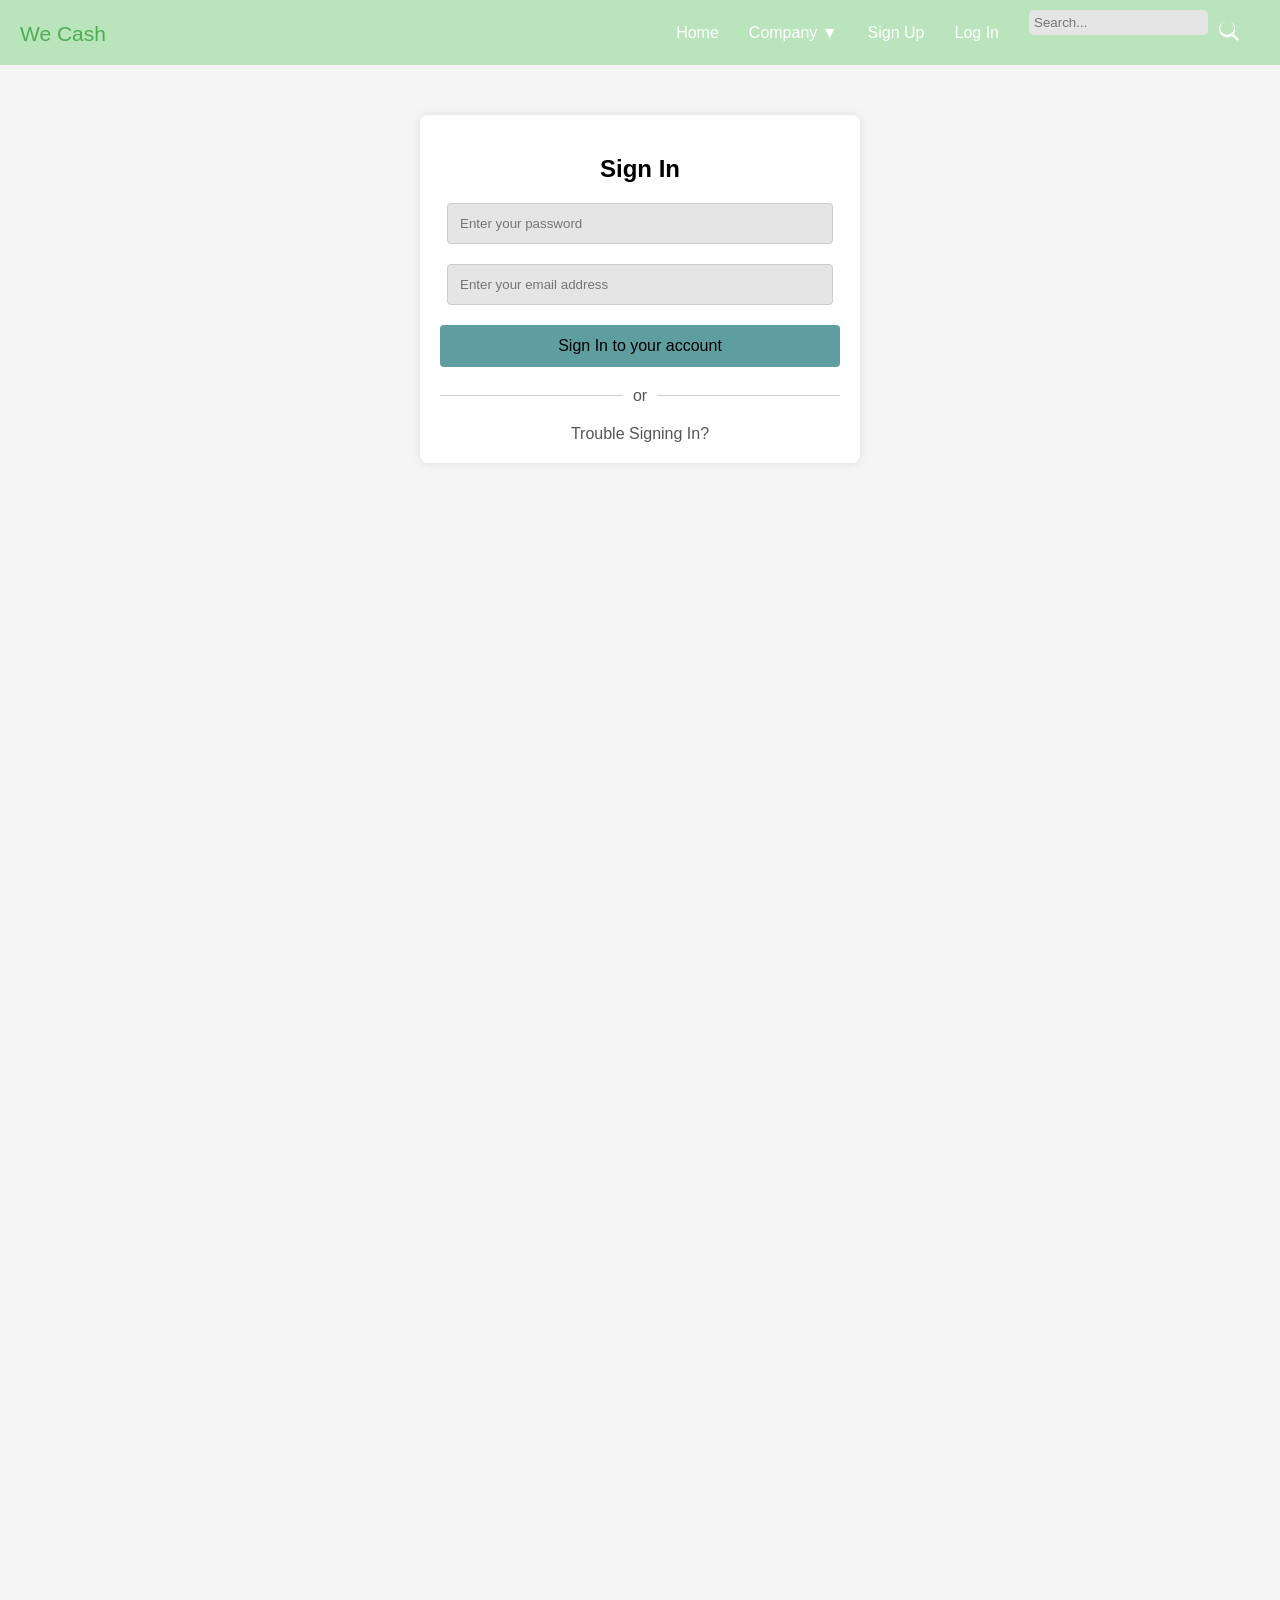
<file: signin.html>
<!DOCTYPE html>
<html lang="en">
<head>
    <meta charset="UTF-8">
    <meta name="viewport" content="width=device-width, initial-scale=1.0">
    <title>Sign In</title>
    <link rel="stylesheet" href="./istyle.css">
    <style>
        body {
            font-family: Arial, sans-serif;
            margin: 0;
            padding: 0;
            background-color: #f5f5f5;
        }

        .container {
            max-width: 400px;
            margin: 50px auto;
            padding: 20px;
            background-color: #fff;
            border-radius: 8px;
            box-shadow: 0px 0px 10px rgba(0, 0, 0, 0.1);
            text-align: center;
        }

        h2 {
            margin-bottom: 20px;
        }

        label {
            display: block;
            margin-bottom: 8px;
            text-align: left;
        }

        input[type="email"] {
            width: 90%;
            padding: 12px;
            margin-bottom: 20px;
            border: 1px solid #ccc;
            border-radius: 4px;
            background-color: #e5e5e5;
        }

        
        .link {
            margin-top: 20px;
            color: #555;
            cursor: pointer;
        }
        
        .link:hover {
            text-decoration: underline;
        }

        .divider {
            display: flex;
            align-items: center;
            margin: 20px 0;
        }
        
        .divider hr {
            flex-grow: 1;
            border: none;
            border-top: 1px solid #ccc;
        }
        
        .divider span {
            margin: 0 10px;
            color: #555;
        }
        
        .btn-next {
            width: 100%;
            padding: 12px;
            background-color: #87cefa;
            border: none;
            border-radius: 4px;
            color: #fff;
            font-size: 16px;
            cursor: pointer;
        }

        .btn-next:hover {
        
            background-color: #e5e5e5;
        }
        .btn-create-account {
            width: 100%;
            padding: 12px;
            border: none;
            border-radius: 4px;
            color: #000;
            background-color: cadetblue;
            font-size: 16px;
            cursor: pointer;
        }

        .btn-create-account:hover {
            background-color: #d3d3d3;
        }
        .container {
            max-width: 400px;
            margin: 50px auto;
            padding: 20px;
            background-color: #fff;
            border-radius: 8px;
            box-shadow: 0px 0px 10px rgba(0, 0, 0, 0.1);
            text-align: center;
        }
       
        h2 {
            margin-bottom: 20px;
        }
       
        label {
            display: block;
            margin-bottom: 8px;
            text-align: left;
        }
       
        input  {
            width: 90%;
            padding: 12px;
            margin-bottom: 20px;
            border: 1px solid #ccc;
            border-radius: 4px;
            background-color: #e5e5e5;
        }

        
    </style>
    <nav class="navbar">
        <div class="logo">
          <svg xmlns="http://www.w3.org/2000/svg" width="100" height="40" viewBox="0 0 100 40">
            <text x="0" y="30" font-family="Arial" font-size="21" fill="#4CAF50">We Cash</text>
          </svg>
        </div>
        <ul class="nav-links">
          <li><a href="./index.html">Home</a></li>
          <li class="dropdown">
            <a href="#">Company <span class="dropdown-arrow">▼</span></a>
            <ul class="dropdown-menu">
              <li><a href="./index.html">About Us</a></li>
              <li><a href="./index.html">Contact Us</a></li>
            </ul>
          </li>
          <li><a href="./signup.html">Sign Up</a></li>
          <li><a href="signin.html">Log In</a></li>
          <li class="search-container">
            <input type="text" placeholder="Search..." class="search-input">
            <button class="search-button" onclick="focusSearch()">
              <svg xmlns="http://www.w3.org/2000/svg" width="20" height="20" fill="currentColor" class="bi bi-search" viewBox="0 0 16 16">
                <path fill-rule="evenodd" d="M11.742 10.344a6.5 6.5 0 1 0-1.397 1.397l3.646 3.646a1 1 0 0 0 1.415-1.415l-3.646-3.646zm-5.242.656a5.5 5.5 0 1 1 0-11 5.5 5.5 0 0 1 0 11z" />
              </svg>
            </button>
          </li>
        </ul>
      </nav>                           
     <div class="container">
         <h2>Sign In</h2>
    
 
         <input type="password" id="password" placeholder="Enter your password" required>
        <input type="email" id="email" placeholder="Enter your email address" required> 
       <a style="text-decoration-line: none;  color: #000;" href="./user-page.html"> <button class="btn-create-account"> Sign In to your account</button></a>
        
        <div class="divider">
            <hr>
            <span>or</span>
            <hr>
        </div>
        
        <div class="link" onclick="alert('Help page not yet implemented')">Trouble Signing In?</div>
        
    </div>
    <script type="module">
        // Import the functions you need from the SDKs you need
        import { initializeApp } from "https://www.gstatic.com/firebasejs/11.1.0/firebase-app.js";
        import { getAuth,signInWithEmailAndPassword } from "https://www.gstatic.com/firebasejs/11.1.0/firebase- auth.js";
        // TODO: Add SDKs for Firebase products that you want to use
        // https://firebase.google.com/docs/web/setup#available-libraries
      
        // Your web app's Firebase configuration
        // For Firebase JS SDK v7.20.0 and later, measurementId is optional
        const firebaseConfig = {
          apiKey: "AIzaSyDbcOiDEbh00C_inqFZbw2v-kAWwWC19Ws",
          authDomain: "wecash-a0756.firebaseapp.com",
          databaseURL: "https://wecash-a0756-default-rtdb.firebaseio.com",
          projectId: "wecash-a0756",
          storageBucket: "wecash-a0756.firebasestorage.app",
          messagingSenderId: "341614312585",
          appId: "1:341614312585:web:4b2fc6975d727eddf49a58",
          measurementId: "G-C700T0SBC9"
        };
      
        // Initialize Firebase
        const app = initializeApp(firebaseConfig);
        const  getAuth = getAuth();
        
        
      document.getElementById("signIn").addEventListener("click", () => {
        let signInEmail =document.getElementById("signInEmail").value
        let signInPassword = document.getElementById("signInPassword").value

        console.log({signInEmail, signInPassword})

        signInWithEmailAndPassword(auth, signInEmail, signInPassword)
          .then((userCredential) => {
          
            const user = userCredential.user;

            console.log(user)

            alert("Signed In successfully")
            
            location.href = "./user-page.html"
          })
          .catch((error) => {
            const errorCode = error.code;
            const errorMessage = error.message;

            console.log(errorCode)
            console.log(errorMessage)
          });
      });
      </script>
</body>
</html>
</file>
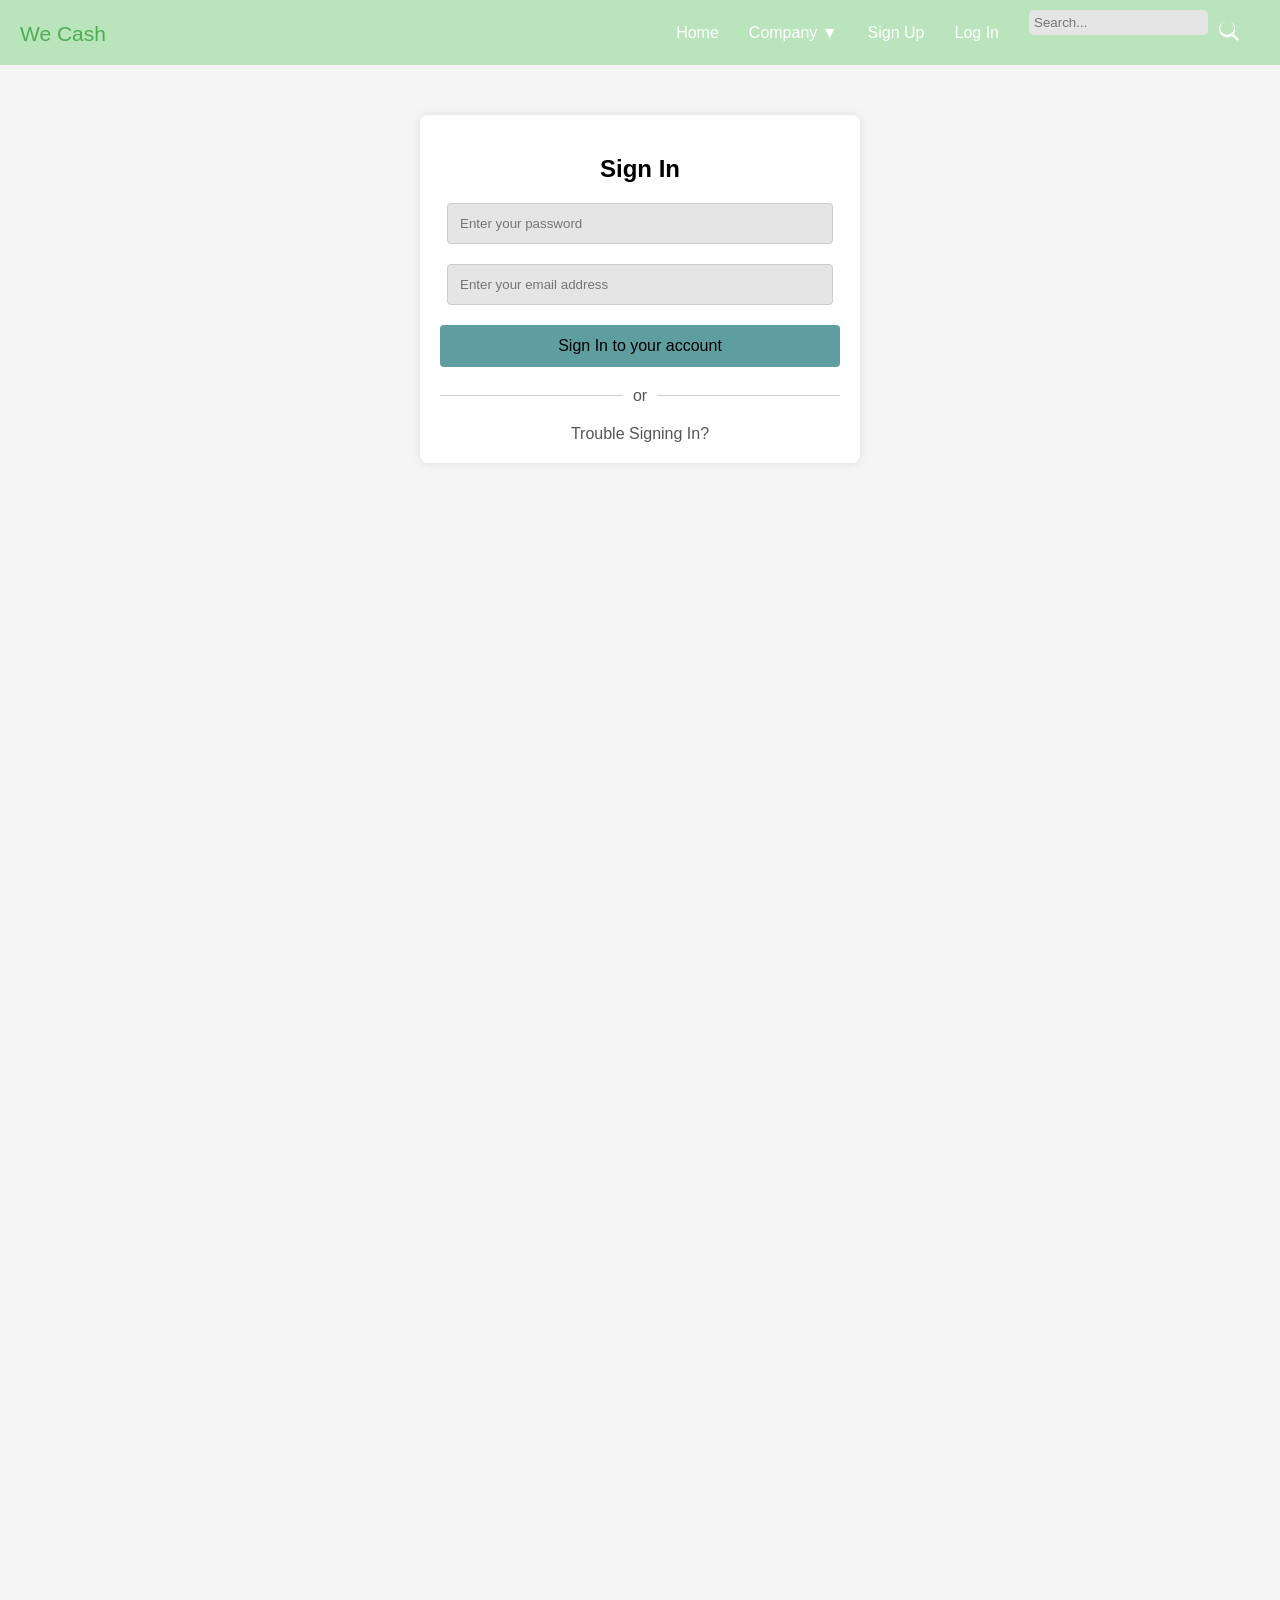
<file: public/signin.html>
<!DOCTYPE html>
<html lang="en">
<head>
    <meta charset="UTF-8">
    <meta name="viewport" content="width=device-width, initial-scale=1.0">
    <title>Sign In</title>
    <link rel="stylesheet" href="./istyle.css">
    <style>
        body {
            font-family: Arial, sans-serif;
            margin: 0;
            padding: 0;
            background-color: #f5f5f5;
        }

        .container {
            max-width: 400px;
            margin: 50px auto;
            padding: 20px;
            background-color: #fff;
            border-radius: 8px;
            box-shadow: 0px 0px 10px rgba(0, 0, 0, 0.1);
            text-align: center;
        }

        h2 {
            margin-bottom: 20px;
        }

        label {
            display: block;
            margin-bottom: 8px;
            text-align: left;
        }

        input[type="email"] {
            width: 90%;
            padding: 12px;
            margin-bottom: 20px;
            border: 1px solid #ccc;
            border-radius: 4px;
            background-color: #e5e5e5;
        }

        
        .link {
            margin-top: 20px;
            color: #555;
            cursor: pointer;
        }
        
        .link:hover {
            text-decoration: underline;
        }

        .divider {
            display: flex;
            align-items: center;
            margin: 20px 0;
        }
        
        .divider hr {
            flex-grow: 1;
            border: none;
            border-top: 1px solid #ccc;
        }
        
        .divider span {
            margin: 0 10px;
            color: #555;
        }
        
        .btn-next {
            width: 100%;
            padding: 12px;
            background-color: #87cefa;
            border: none;
            border-radius: 4px;
            color: #fff;
            font-size: 16px;
            cursor: pointer;
        }

        .btn-next:hover {
        
            background-color: #e5e5e5;
        }
        .btn-create-account {
            width: 100%;
            padding: 12px;
            border: none;
            border-radius: 4px;
            color: #000;
            background-color: cadetblue;
            font-size: 16px;
            cursor: pointer;
        }

        .btn-create-account:hover {
            background-color: #d3d3d3;
        }
        .container {
            max-width: 400px;
            margin: 50px auto;
            padding: 20px;
            background-color: #fff;
            border-radius: 8px;
            box-shadow: 0px 0px 10px rgba(0, 0, 0, 0.1);
            text-align: center;
        }
       
        h2 {
            margin-bottom: 20px;
        }
       
        label {
            display: block;
            margin-bottom: 8px;
            text-align: left;
        }
       
        input  {
            width: 90%;
            padding: 12px;
            margin-bottom: 20px;
            border: 1px solid #ccc;
            border-radius: 4px;
            background-color: #e5e5e5;
        }

        
    </style>
    <nav class="navbar">
        <div class="logo">
          <svg xmlns="http://www.w3.org/2000/svg" width="100" height="40" viewBox="0 0 100 40">
            <text x="0" y="30" font-family="Arial" font-size="21" fill="#4CAF50">We Cash</text>
          </svg>
        </div>
        <ul class="nav-links">
          <li><a href="./index.html">Home</a></li>
          <li class="dropdown">
            <a href="#">Company <span class="dropdown-arrow">▼</span></a>
            <ul class="dropdown-menu">
              <li><a href="./index.html">About Us</a></li>
              <li><a href="./index.html">Contact Us</a></li>
            </ul>
          </li>
          <li><a href="./signup.html">Sign Up</a></li>
          <li><a href="signin.html">Log In</a></li>
          <li class="search-container">
            <input type="text" placeholder="Search..." class="search-input">
            <button class="search-button" onclick="focusSearch()">
              <svg xmlns="http://www.w3.org/2000/svg" width="20" height="20" fill="currentColor" class="bi bi-search" viewBox="0 0 16 16">
                <path fill-rule="evenodd" d="M11.742 10.344a6.5 6.5 0 1 0-1.397 1.397l3.646 3.646a1 1 0 0 0 1.415-1.415l-3.646-3.646zm-5.242.656a5.5 5.5 0 1 1 0-11 5.5 5.5 0 0 1 0 11z" />
              </svg>
            </button>
          </li>
        </ul>
      </nav>                           
     <div class="container">
         <h2>Sign In</h2>
    
 
         <input type="password" id="password" placeholder="Enter your password" required>
        <input type="email" id="email" placeholder="Enter your email address" required> 
       <a style="text-decoration-line: none;  color: #000;" href="./user-page.html"> <button class="btn-create-account"> Sign In to your account</button></a>
        
        <div class="divider">
            <hr>
            <span>or</span>
            <hr>
        </div>
        
        <div class="link" onclick="alert('Help page not yet implemented')">Trouble Signing In?</div>
        
    </div>
    <script type="module">
        // Import the functions you need from the SDKs you need
        import { initializeApp } from "https://www.gstatic.com/firebasejs/11.1.0/firebase-app.js";
        import { getAuth,signInWithEmailAndPassword } from "https://www.gstatic.com/firebasejs/11.1.0/firebase- auth.js";
        // TODO: Add SDKs for Firebase products that you want to use
        // https://firebase.google.com/docs/web/setup#available-libraries
      
        // Your web app's Firebase configuration
        // For Firebase JS SDK v7.20.0 and later, measurementId is optional
        const firebaseConfig = {
          apiKey: "AIzaSyDbcOiDEbh00C_inqFZbw2v-kAWwWC19Ws",
          authDomain: "wecash-a0756.firebaseapp.com",
          databaseURL: "https://wecash-a0756-default-rtdb.firebaseio.com",
          projectId: "wecash-a0756",
          storageBucket: "wecash-a0756.firebasestorage.app",
          messagingSenderId: "341614312585",
          appId: "1:341614312585:web:4b2fc6975d727eddf49a58",
          measurementId: "G-C700T0SBC9"
        };
      
        // Initialize Firebase
        const app = initializeApp(firebaseConfig);
        const  getAuth = getAuth();
        
        
      document.getElementById("signIn").addEventListener("click", () => {
        let signInEmail =document.getElementById("signInEmail").value
        let signInPassword = document.getElementById("signInPassword").value

        console.log({signInEmail, signInPassword})

        signInWithEmailAndPassword(auth, signInEmail, signInPassword)
          .then((userCredential) => {
          
            const user = userCredential.user;

            console.log(user)

            alert("Signed In successfully")
            
            location.href = "./user-page.html"
          })
          .catch((error) => {
            const errorCode = error.code;
            const errorMessage = error.message;

            console.log(errorCode)
            console.log(errorMessage)
          });
      });
      </script>
</body>
</html>
</file>
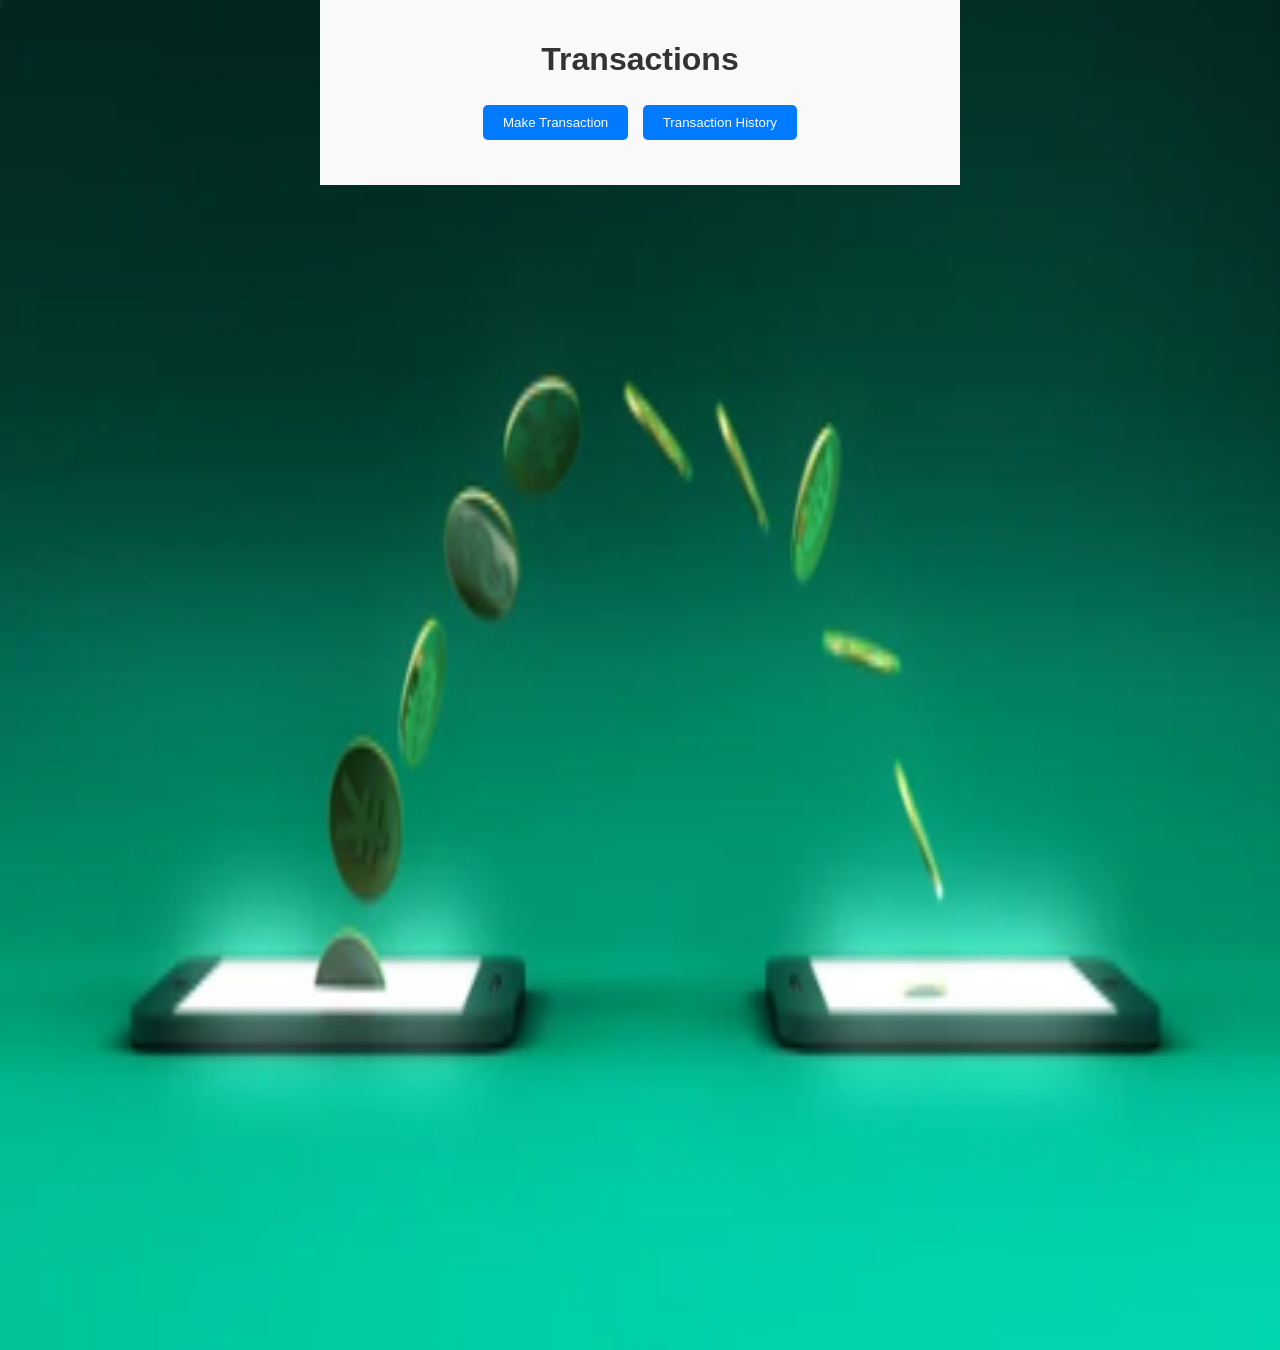
<file: public/Transaction.html>
<!DOCTYPE html>
<html lang="en">
<head>
  <meta charset="UTF-8">
  <meta name="viewport" content="width=device-width, initial-scale=1.0">
  <title>Make Transaction</title>
  <script src="./script.js"></script>
  <style>
    body {
      font-family: Arial, sans-serif;
      color: #333;
      margin: 0;
      padding: 0;
    }
    .content {
      max-width: 600px;
      background-color: #f9f9f9;
      margin: 0 auto;
      padding: 20px;
    }
    .background img {
      width: 100%;
      height: 150%;
      background-size: cover;
      position: absolute;
      z-index: -1;
      top: 0;
    }
    .Details {
      max-width: 600px;
    }
    h1 {
      text-align: center;
    }
    form {
      margin-bottom: 20px;
    }
    label {
      display: block;
      margin-bottom: 5px;
      font-weight: bold;
    }
    input[type="text"],
    input[type="number"],
    input[type="date"],
    input[type="time"],
    select {
      width: 95%;
      padding: 10px;
      margin-bottom: 15px;
      border: 1px solid #ccc;
      border-radius: 5px;
    }
    button {
      background-color: #007bff;
      color: #fff;
      padding: 10px 20px;
      border: none;
      border-radius: 5px;
      cursor: pointer;
      margin: 5px;
    }
    button:hover {
      background-color: #0056b3;
    } 

    #bankForm, #transactionHistory {
      display: none;
    }
    #accountDetails,
    #insufficientFundsMessage,
    #transactionDetails {
      background-color: #f1f1f1;
      padding: 15px;
      border-radius: 5px;
      margin-bottom: 20px;
      display: none;
    }
    #insufficientFundsMessage {
      color: red;
      font-weight: bolder;
    }
    #accountDetails h2,
    #transactionHistory h2,
    #transactionDetails h2 {
      margin-top: 0;
    }
    #accountDetails{
        position: relative;
        left: 65%;
    }
    ul {
      list-style: none;
      padding: 0;
    }
    #transactionHistory li::before {
      content: "• ";
    } 

    .button-container {
      text-align: center;
      margin-bottom: 20px;
    }
  </style>
</head>
<body>
  <div class="background">
    <img src="./asset/Screenshot 2024-12-26 171820.png" alt="background">
  </div>

  <div class="row row-task mt-5">
    <div class="container content">
      <div class="col">
        <h1>Transactions</h1>
   
        <div class="button-container">
          <button id="makeTransactionBtn">Make Transaction</button>
          <button id="showHistoryBtn">Transaction History</button>
        </div>
 
        <form id="bankForm">
          <label for="name">Name:</label>
          <input type="text" id="name" required><br>
  
          <label for="accountNumber">Account Number:</label>
          <input type="text" id="accountNumber" required><br>
  
          <label for="transactionType">Transaction Type:</label>
          <select id="transactionType" required>
            <option value="deposit">Deposit</option>
            <option value="withdrawal">Withdrawal</option>
            <option value="expenses">Expenses</option>
          </select><br>
  
          <label for="amount">Amount:</label>
          <input type="number" id="amount" required><br>
  
          <button type="submit">Submit</button>
        </form>
      </div>
    </div>
    <div class="container Details">
      <div class="col">
    
        <div class="accountDetails" id="accountDetails">
          <h2>Account Details</h2>
          <p>Name: <span class="name"></span></p>
          <p>Account Number: <span class="accountNumber"></span></p>
          <p>Balance: <span class="balance"></span></p>
        </div>
   
        <div id="transactionHistory">
          <ul id="transactions"></ul>
        </div>
  
        <div id="insufficientFundsMessage">
          Insufficient Funds
        </div>
  
        <div   id="transactionDetails">
          <h2>Transaction Details</h2>
          <p>Name: <span class="name"></span></p>
          <p>Account Number: <span class="accountNumber"></span></p>
          <p>Type: <span class="type"></span></p>
          <p>Amount: <span class="amount"></span></p>
        </div>
      </div>
    </div>
  </div>

  <script>
    
    document.getElementById("makeTransactionBtn").addEventListener("click", function() {
      document.getElementById("bankForm").style.display = "block";
      document.getElementById("transactionHistory").style.display = "none";
      document.getElementById("accountDetails").style.display = "none";
      document.getElementById("transactionDetails").style.display = "none";
      document.getElementById("insufficientFundsMessage").style.display = "none";
    });

    
    document.getElementById("showHistoryBtn").addEventListener("click", function() {
      document.getElementById("bankForm").style.display = "none";
      document.getElementById("transactionHistory").style.display = "block";
      document.getElementById("accountDetails").style.display = "block";
      document.getElementById("transactionDetails").style.display = "none";
      document.getElementById("insufficientFundsMessage").style.display = "none";
    });
  </script>
</body>
</html>
</file>
<file: istyle.css>
body {
   font-family: Arial, sans-serif;
   margin: 0;
   padding: 0;
   min-height: 200vh;
   background: #f5f5f5;
 }
 .navbar {
   display: flex;
   justify-content: space-between;
   align-items: center;
   background-color: #bae4bc;
   padding: 10px 20px;
 }

 .nav-links {
   list-style: none;
   display: flex;
   align-items: center;
   margin: 0;
   padding: 0;
 }

 .nav-links li {
   position: relative;
   margin: 0 15px;
 }

 .nav-links a {
   color: white;
   text-decoration: none;
   font-size: 16px;
   transition: color 0.3s;
 }

 .nav-links a:hover {
   color: wheat;
 }

 .dropdown-menu {
   display: none;
   position: absolute;
   top: 100%;
   left: 0;
   background-color: white;
   border-radius: 5px;
   box-shadow: 0 2px 5px rgba(0, 0, 0, 0.2);
   z-index: 1000;
 }

 .dropdown-menu li {
   margin: 0;
 }

 .dropdown-menu a {
   color: #333;
   padding: 10px 15px;
   display: block;
 }

 .dropdown-menu a:hover {
   background-color: #f0f0f0;
 }

 .dropdown:hover .dropdown-menu {
   display: block;
 }

 .search-container {
   display: flex;
   align-items: center;
 }

 .search-input {
   padding: 5px;
   border: none;
   border-radius: 5px;
   margin-right: 5px;
 }

 .search-button {
   background-color: transparent;
   border: none;
   cursor: pointer;
 }

 .search-button svg {
   fill: white;
   width: 20px;
   height: 20px;
 }

 .search-button:hover svg {
   fill: #FFD700;
 }


 .scroll-container {
   padding: 50px;
   text-align:  right;
   width: 100%;
 }
 .scroll-container h1  {
   position: relative;
   margin-right: 50rem;
   bottom: -5rem; 
 }
 .scroll-container  p{
   position: relative;
   top: 5rem; 
   margin-right: 50rem;
 } 
 .scroll-container2 h1  {
   position: relative;
   margin-left: 50rem;
   bottom: -5rem; 
 }
 .scroll-container2  p{
   position: relative;
   top: 5rem; 
   margin-left: 50rem;
 } 
 .welcome{
   border-radius: 1rem;
   position: relative;
   right: -1rem;
 }
 .seamless{
   border-radius: 1rem;
   position: relative;
   right: 40rem;
    bottom: 10rem; 
 }
 .scroll-container1 {
   background-color: wheat;
   text-align: right;
   
 }
 
 .scroll-container2 {
   background-color: darkgrey;
 }

 .fade-in {
   opacity: 0;
   transform: translateY(20px);
   animation: fade-in 1s ease-out forwards;
 }

 @keyframes fade-in {
   to {
     opacity: 1;
     transform: translateY(0);
   }
 }

 .fade-in:nth-child(1) {
   animation-delay: 0.2s;
 }

 .fade-in:nth-child(2) {
   animation-delay: 0.8s;
 }

 .fade-in:nth-child(3) {
   animation-delay: 0.8s;
 }
 .imgs{
   align-items: center;
   display: flex;
   margin-left: 10rem;
 }
 .image-box {
   position: relative;
   width: 300px;
   border: 2px solid #ccc;
   border-radius: 10px;
   overflow: hidden;
   margin: 20px;
 } 
 .image-container {
   position: relative;
   height: 200px;
   overflow: hidden;
   box-shadow: 0 2px 5px rgba(0, 0, 0, 0.1); 
 }
 .image {
   width: 100%;
   height: auto;
   position: absolute;
   top: 0;
   left: 0;
   transition: 0.3s ease;
 }

 .image-box:hover .image {
   transform: scale(1.1);
 }
 
 .text-overlay {
   position: relative;
   padding: 10px;
   background-color: white;
   text-align: center;
 }
.why-choose-us {
 text-align: center;
 padding: 50px 20px;
 background-color: #fff;
}

.why-choose-us h2 {
 font-size: 28px;
 margin-bottom: 30px;
}

.feature-cards {
 display: flex;
 justify-content: center;
 gap: 20px;
 flex-wrap: wrap;
}

.feature-card {
 background-color: #fff;
 border-radius: 10px;
 box-shadow: 0 2px 10px rgba(0, 0, 0, 0.1);
 padding: 20px;
 text-align: center;
 width: 300px;
}

.feature-card h3 {
 font-size: 20px;
 margin-bottom: 10px;
}

.feature-card p {
 font-size: 16px;
 color: #555;
}
.about-us {
 text-align: center;
 padding: 30px 20px;
 background-color: #f9f9f9;
 font-size: 16px;
 color: #333;
}
footer {
 text-align: center;
 background-color: #333;
 color: #fff;
 padding: 10px 0;
}

footer a {
 color: #FFD700;
 text-decoration: none;
 margin-left: 10px;
}
</file>
<file: public/istyle.css>
body {
   font-family: Arial, sans-serif;
   margin: 0;
   padding: 0;
   min-height: 200vh;
   background: #f5f5f5;
 }
 .navbar {
   display: flex;
   justify-content: space-between;
   align-items: center;
   background-color: #bae4bc;
   padding: 10px 20px;
 }

 .nav-links {
   list-style: none;
   display: flex;
   align-items: center;
   margin: 0;
   padding: 0;
 }

 .nav-links li {
   position: relative;
   margin: 0 15px;
 }

 .nav-links a {
   color: white;
   text-decoration: none;
   font-size: 16px;
   transition: color 0.3s;
 }

 .nav-links a:hover {
   color: wheat;
 }

 .dropdown-menu {
   display: none;
   position: absolute;
   top: 100%;
   left: 0;
   background-color: white;
   border-radius: 5px;
   box-shadow: 0 2px 5px rgba(0, 0, 0, 0.2);
   z-index: 1000;
 }

 .dropdown-menu li {
   margin: 0;
 }

 .dropdown-menu a {
   color: #333;
   padding: 10px 15px;
   display: block;
 }

 .dropdown-menu a:hover {
   background-color: #f0f0f0;
 }

 .dropdown:hover .dropdown-menu {
   display: block;
 }

 .search-container {
   display: flex;
   align-items: center;
 }

 .search-input {
   padding: 5px;
   border: none;
   border-radius: 5px;
   margin-right: 5px;
 }

 .search-button {
   background-color: transparent;
   border: none;
   cursor: pointer;
 }

 .search-button svg {
   fill: white;
   width: 20px;
   height: 20px;
 }

 .search-button:hover svg {
   fill: #FFD700;
 }


 .scroll-container {
   padding: 50px;
   text-align:  right;
   width: 100%;
 }
 .scroll-container h1  {
   position: relative;
   margin-right: 50rem;
   bottom: -5rem; 
 }
 .scroll-container  p{
   position: relative;
   top: 5rem; 
   margin-right: 50rem;
 } 
 .scroll-container2 h1  {
   position: relative;
   margin-left: 50rem;
   bottom: -5rem; 
 }
 .scroll-container2  p{
   position: relative;
   top: 5rem; 
   margin-left: 50rem;
 } 
 .welcome{
   border-radius: 1rem;
   position: relative;
   right: -1rem;
 }
 .seamless{
   border-radius: 1rem;
   position: relative;
   right: 40rem;
    bottom: 10rem; 
 }
 .scroll-container1 {
   background-color: wheat;
   text-align: right;
   
 }
 
 .scroll-container2 {
   background-color: darkgrey;
 }

 .fade-in {
   opacity: 0;
   transform: translateY(20px);
   animation: fade-in 1s ease-out forwards;
 }

 @keyframes fade-in {
   to {
     opacity: 1;
     transform: translateY(0);
   }
 }

 .fade-in:nth-child(1) {
   animation-delay: 0.2s;
 }

 .fade-in:nth-child(2) {
   animation-delay: 0.8s;
 }

 .fade-in:nth-child(3) {
   animation-delay: 0.8s;
 }
 .imgs{
   align-items: center;
   display: flex;
   margin-left: 10rem;
 }
 .image-box {
   position: relative;
   width: 300px;
   border: 2px solid #ccc;
   border-radius: 10px;
   overflow: hidden;
   margin: 20px;
 } 
 .image-container {
   position: relative;
   height: 200px;
   overflow: hidden;
   box-shadow: 0 2px 5px rgba(0, 0, 0, 0.1); 
 }
 .image {
   width: 100%;
   height: auto;
   position: absolute;
   top: 0;
   left: 0;
   transition: 0.3s ease;
 }

 .image-box:hover .image {
   transform: scale(1.1);
 }
 
 .text-overlay {
   position: relative;
   padding: 10px;
   background-color: white;
   text-align: center;
 }
.why-choose-us {
 text-align: center;
 padding: 50px 20px;
 background-color: #fff;
}

.why-choose-us h2 {
 font-size: 28px;
 margin-bottom: 30px;
}

.feature-cards {
 display: flex;
 justify-content: center;
 gap: 20px;
 flex-wrap: wrap;
}

.feature-card {
 background-color: #fff;
 border-radius: 10px;
 box-shadow: 0 2px 10px rgba(0, 0, 0, 0.1);
 padding: 20px;
 text-align: center;
 width: 300px;
}

.feature-card h3 {
 font-size: 20px;
 margin-bottom: 10px;
}

.feature-card p {
 font-size: 16px;
 color: #555;
}
.about-us {
 text-align: center;
 padding: 30px 20px;
 background-color: #f9f9f9;
 font-size: 16px;
 color: #333;
}
footer {
 text-align: center;
 background-color: #333;
 color: #fff;
 padding: 10px 0;
}

footer a {
 color: #FFD700;
 text-decoration: none;
 margin-left: 10px;
}
</file>
